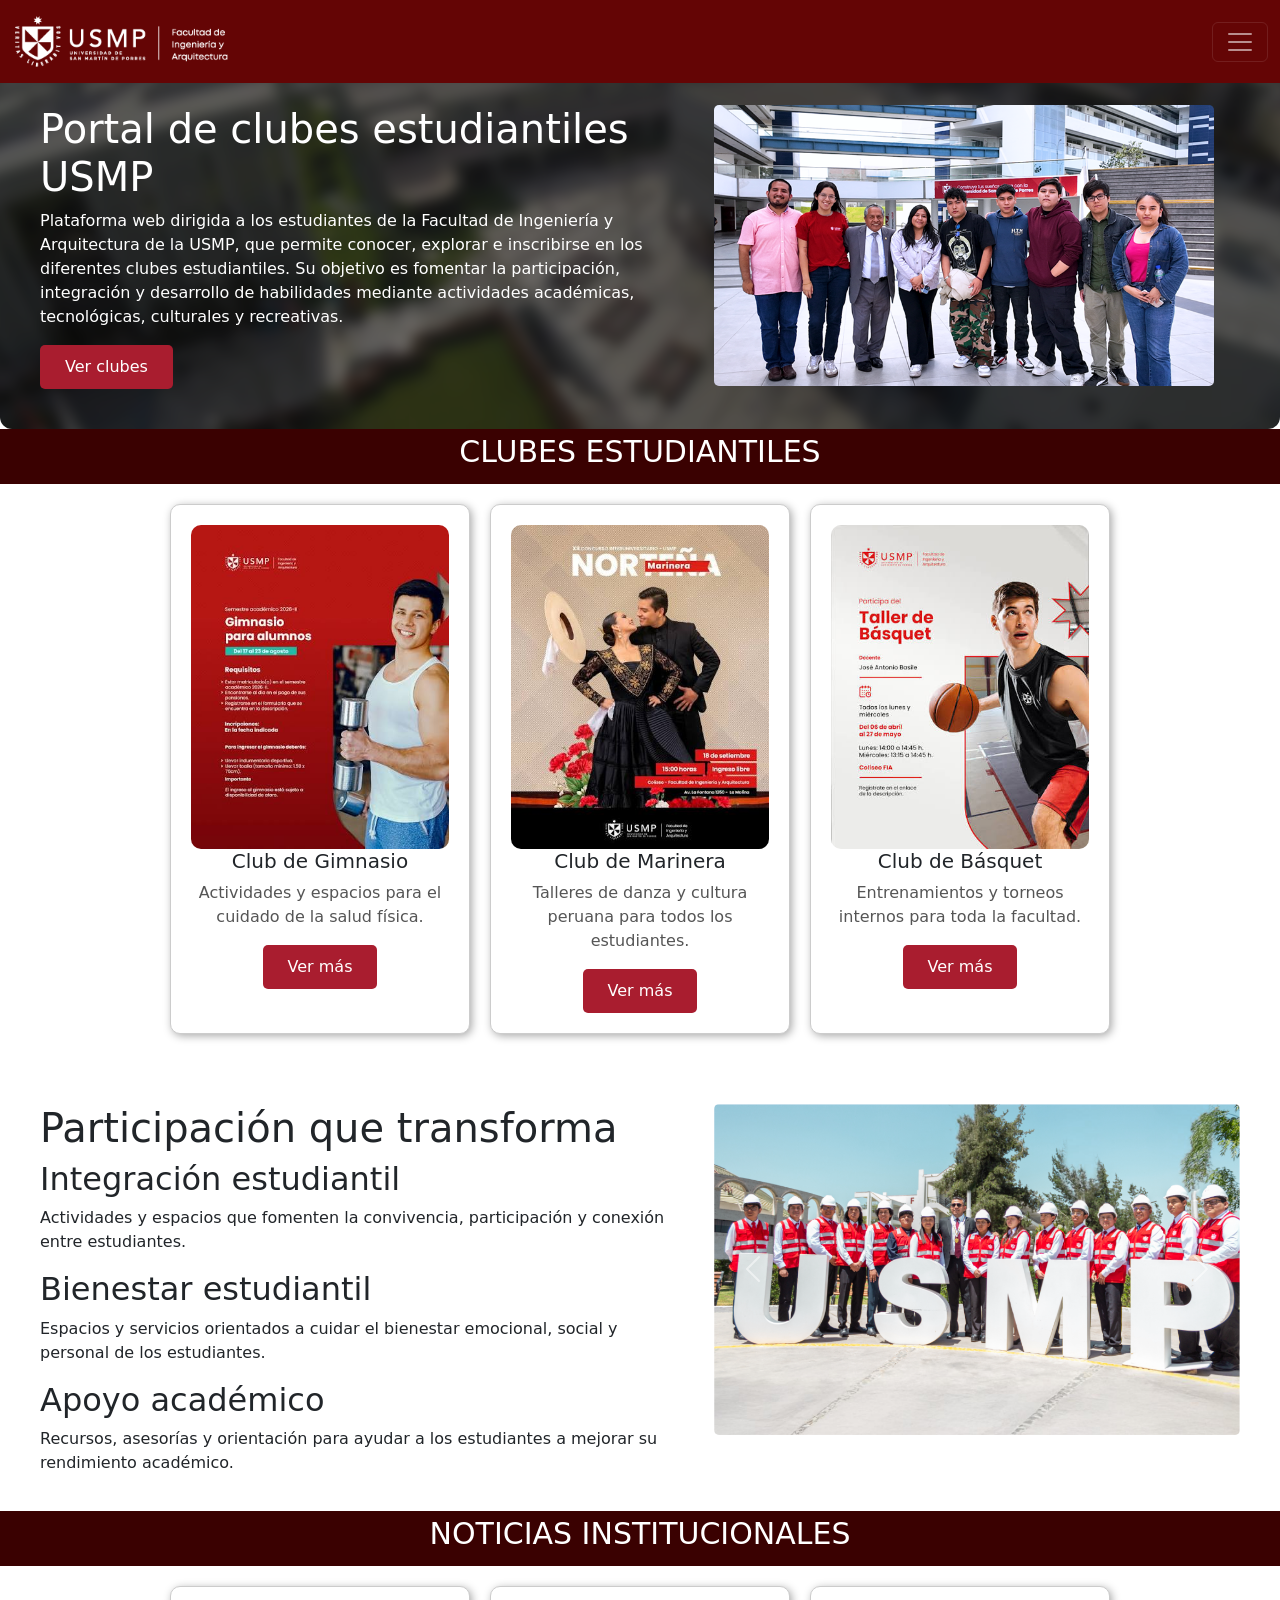
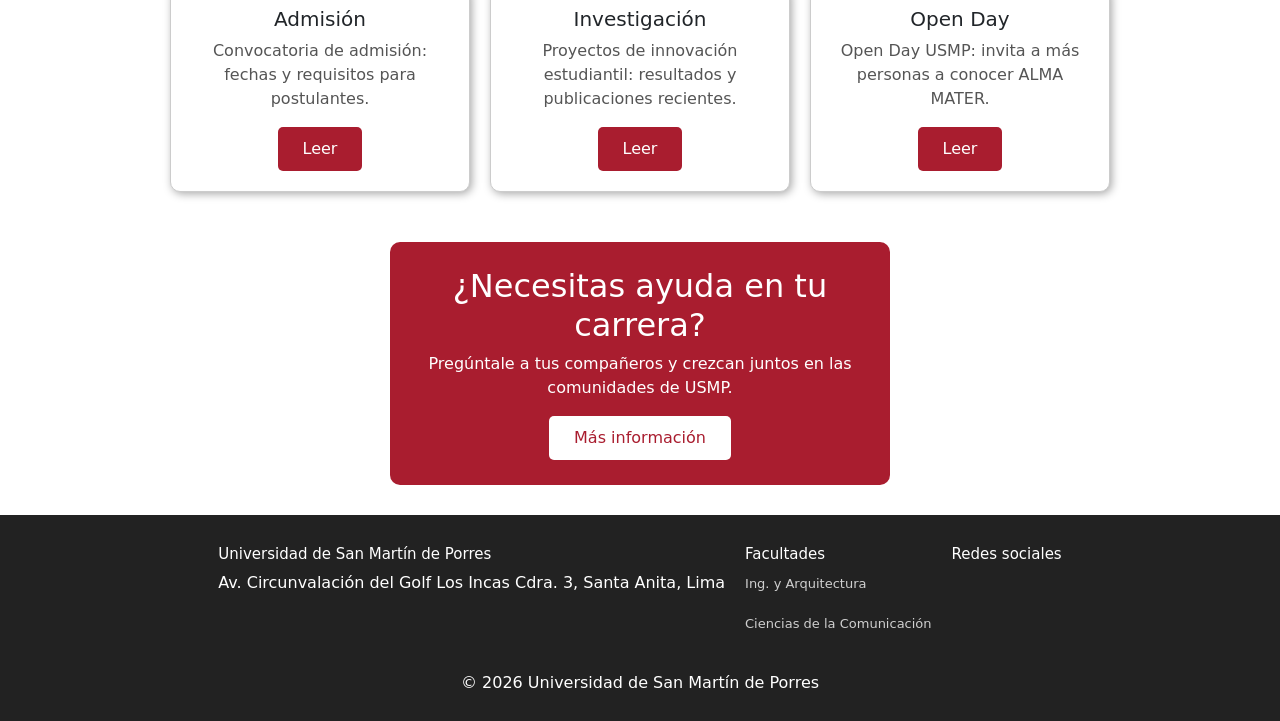
<file: index.html>
<!DOCTYPE html>
<html lang="es">
<head>
    <meta charset="UTF-8">
    <meta name="viewport" content="width=device-width, initial-scale=1.0">
    <title>Portal de clubes estudiantiles USMP</title>
    <link rel="stylesheet" href="css/estilos.css">
    <link href="https://cdn.jsdelivr.net/npm/bootstrap@5.3.8/dist/css/bootstrap.min.css" rel="stylesheet" integrity="sha384-sRIl4kxILFvY47J16cr9ZwB07vP4J8+LH7qKQnuqkuIAvNWLzeN8tE5YBujZqJLB" crossorigin="anonymous">

 </head>

 <body>
<header>
    <nav class="navbar navbar-dark fixed-top">
        <div class="container-fluid">
            <a class="navbar-brand" href="#">
                <img src="imagenes/logo.jpg" alt="logo USMP" class="logo-usmp">
            </a>
            <button class="navbar-toggler" type="button" data-bs-toggle="offcanvas" data-bs-target="#offcanvasNavbar" aria-controls="offcanvasNavbar" aria-label="Toggle navigation">
                <span class="navbar-toggler-icon"></span>
            </button>
            <div class="offcanvas offcanvas-end" tabindex="-1" id="offcanvasNavbar" aria-labelledby="offcanvasNavbarLabel">
                <div class="offcanvas-header">
                    <h5 class="offcanvas-title" id="offcanvasNavbarLabel">Menú</h5>
                    <button type="button" class="btn-close" data-bs-dismiss="offcanvas" aria-label="Close"></button>
                </div>
                <div class="offcanvas-body">
                    <ul class="navbar-nav justify-content-end flex-grow-1 pe-3">
                        <li class="nav-item">
                            <a class="nav-link active" aria-current="page" href="index.html" style="color: black;">Home</a>
                        </li>
                        <li class="nav-item">
                            <a class="nav-link" href="clubesE.html">Clubes abiertos</a>
                        </li>
                         <li class="nav-item">
                            <a class="nav-link" href="#notics">NOTICIAS INSTITUCIONALES</a>
                        </li>
                        <li class="nav-item dropdown">

                    </ul>
                    <form class="d-flex mt-3" role="search">
                        <input class="form-control me-2" type="search" placeholder="Search" aria-label="Search"/>
                        <button class="btn btn-outline-success" type="submit">Search</button>
                    </form>
                </div>
            </div>
        </div>
    </nav>
</header>

    <div class="fila hero">
        <div class="texto">            <h1>Portal de clubes estudiantiles USMP</h1>
            <p>
                Plataforma web dirigida a los estudiantes de la Facultad de Ingeniería
                y Arquitectura de la USMP, que permite conocer, explorar e inscribirse
                en los diferentes clubes estudiantiles. Su objetivo es fomentar la
                participación, integración y desarrollo de habilidades mediante
                actividades académicas, tecnológicas, culturales y recreativas.
            </p>
            <button>Ver clubes</button>
        </div>
        <div class="foto">
            <div class="fotoes">
                <img src="imagenes/estudiantes.jpg" alt="estudiantes">
            </div>
        </div>
    </div>

    <div class="titulo" id="clubs">CLUBES ESTUDIANTILES</div>
    <div class="contenedor">

        <div class="producto">
            <img src="imagenes/gimnasio.jpg" alt="">
            <h2>Club de Gimnasio</h2>
            <p>Actividades y espacios para el cuidado de la salud física.</p>
            <button>Ver más</button>
        </div>

        <div class="producto">
            <img src="imagenes/marinera.jpg" alt="">
            <h2>Club de Marinera</h2>
            <p>Talleres de danza y cultura peruana para todos los estudiantes.</p>
            <button>Ver más</button>
        </div>

        <div class="producto">
            <img src="imagenes/basquet.jpg" alt="">
            <h2>Club de Básquet</h2>
            <p>Entrenamientos y torneos internos para toda la facultad.</p>
            <button>Ver más</button>
        </div>

    </div>

    <div class="fila">
        <div class="texto">
            <h1>Participación que transforma</h1>
            <h2>Integración estudiantil</h2>
            <p>Actividades y espacios que fomenten la convivencia, participación y conexión entre estudiantes.</p>
            <h2>Bienestar estudiantil</h2>
            <p>Espacios y servicios orientados a cuidar el bienestar emocional, social y personal de los estudiantes.</p>
            <h2>Apoyo académico</h2>
            <p>Recursos, asesorías y orientación para ayudar a los estudiantes a mejorar su rendimiento académico.</p>
        </div>
        <div class="foto">
            <div id="carouselExample" class="carousel slide">
  <div class="carousel-inner">
    <div class="carousel-item active">
      <img src="imagenes/grupal.jpg" class="d-block w-100" alt="...">
    </div>
    <div class="carousel-item">
      <img src="imagenes/grupal2.jpg" class="d-block w-100" alt="...">
    </div>
    <div class="carousel-item">
      <img src="imagenes/grupal3.jpg" class="d-block w-100" alt="...">
    </div>
  </div>
  <button class="carousel-control-prev" type="button" data-bs-target="#carouselExample" data-bs-slide="prev">
    <span class="carousel-control-prev-icon" aria-hidden="true"></span>
    <span class="visually-hidden">Previous</span>
  </button>
  <button class="carousel-control-next" type="button" data-bs-target="#carouselExample" data-bs-slide="next">
    <span class="carousel-control-next-icon" aria-hidden="true"></span>
    <span class="visually-hidden">Next</span>
  </button>
</div>
        </div>
    </div>

    <div class="titulo" id="notics">NOTICIAS INSTITUCIONALES</div>
    <div class="contenedor">

        <div class="producto">
            <h2>Admisión</h2>
            <p>Convocatoria de admisión: fechas y requisitos para postulantes.</p>
            <button>Leer</button>
        </div>

        <div class="producto">
            <h2>Investigación</h2>
            <p>Proyectos de innovación estudiantil: resultados y publicaciones recientes.</p>
            <button>Leer</button>
        </div>

        <div class="producto">
            <h2>Open Day</h2>
            <p>Open Day USMP: invita a más personas a conocer ALMA MATER.</p>
            <button>Leer</button>
        </div>

    </div>

    <div class="destacado">
        <h2>¿Necesitas ayuda en tu carrera?</h2>
        <p>Pregúntale a tus compañeros y crezcan juntos en las comunidades de USMP.</p>
        <button>Más información</button>
    </div>

<footer>
        <div class="contenedor contenedor-footer">
            <div>
                <h2>Universidad de San Martín de Porres</h2>
                <p>Av. Circunvalación del Golf Los Incas Cdra. 3, Santa Anita, Lima</p>
            </div>
            <div>
                <h2>Facultades</h2>
                <p><a href="#">Ing. y Arquitectura</a></p>
                <p><a href="#">Ciencias de la Comunicación</a></p>
            </div>
            <div>
                <h2>Redes sociales</h2>
                <p>
                    <a href="#"><i class="bi bi-facebook"></i></a>
                    <a href="#"><i class="bi bi-instagram"></i></a>
                    <a href="#"><i class="bi bi-youtube"></i></a>
                </p>
            </div>
        </div>
        <p>© 2026 Universidad de San Martín de Porres</p>
    </footer>
<script src="https://cdn.jsdelivr.net/npm/bootstrap@5.3.8/dist/js/bootstrap.bundle.min.js" integrity="sha384-FKyoEForCGlyvwx9Hj09JcYn3nv7wiPVlz7YYwJrWVcXK/BmnVDxM+D2scQbITxI" crossorigin="anonymous"></script>
</body>
</html>
</file>
<file: css/estilos.css>
body {
    font-family: Arial;
background-color: #f2f2f2;
margin: 0;
padding-top: 65px; 
}

.navbar {
background-color: #640505;
padding: 10px 25px;
}

.logo-usmp {
height: 57px;
width: auto;
border-radius: 6px;
}

.menu {
text-align: center;
background-color: white;
padding: 15px;
border-bottom: 1px dashed black;
}

.menu a {
color: black;
text-decoration: none;
margin: 15px;
}

.menu a:hover {
color: #a91d2f;
}

.titulo {
font-size: 30px;
text-align: center;
color: white;
padding-bottom: 10px;
background-color: #3a0101;
}

.contenedor {
display: flex;
gap: 20px;
justify-content: center;
margin-bottom: 50px;
margin-top: 20px;
}

.fila {
display: flex;
gap: 30px;
padding: 20px 40px;
}

.fila .texto {
width: 55%;
}

.fila .foto {
width: 45%;
}

.fila.hero {
    position: relative;
    overflow: hidden;
    border-radius: 12px;
    padding: 40px;
    color: white;
    isolation: isolate;
}

.fila.hero::before {
    content: "";
    position: absolute;
    inset: 0;
    background-image: url('../imagenes/campus.jpg');
    background-size: cover;
    background-position: center;
    filter: blur(6px) brightness(0.45);
    transform: scale(1.1);
    z-index: -1;
}

.fila.hero h1,
.fila.hero p {
    color: white;
}

.fila.hero button {
    background-color: #a91d2f;
    color: white;
    border: none;
    border-radius: 5px;
    padding: 10px 25px;
    cursor: pointer;
}


.foto img {
text-align: center;
padding: 60px auto;
border-radius: 5px;
width: 500px;
box-shadow: #222;
}

.producto-foto {
background-color: #d9d9d9;
color: #000000;
text-align: center;
padding: 40px 10px;
border-radius: 10px 10px 0 0;
}

.producto {
width: 300px;
background-color: white;
padding: 20px;
text-align: center;
border: 1px solid #ccc;
border-radius: 10px;
box-shadow: 2px 2px 8px #aaa;
}

.producto h2 {
font-size: 20px;
}

.producto h3 {
color: #a91d2f;
}

.producto p {
color: #555;
}

.producto button {
background-color: #a91d2f;
color: white;
border: none;
border-radius: 5px;
padding: 10px 25px;
cursor: pointer;
}

.producto button:hover {
background-color: #7a1522;
}

.producto img{
width: 100%;
border-radius: 10px;
}
.destacado {
width: 500px;
background-color: #a91d2f;
color: white;
margin: 30px auto;
padding: 25px;
text-align: center;
border-radius: 10px;
}

.destacado button {
background-color: white;
color: #a91d2f;
border: none;
border-radius: 5px;
padding: 10px 25px;
cursor: pointer;
}

.destacado button:hover {
background-color: #b91515;
}

footer {
background-color: #222;
color: white;
text-align: center;
padding: 10px;
margin-top: 30px;
}
.nav-item a{
color: black;
}

.nav-item a:hover{
color: #e90c0c;
}

.portada-clubes {
    min-height: 280px;
    align-items: center;
}

.ruta-navegacion {
    font-size: 13px;
    opacity: 0.8;
}

.ruta-navegacion a {
    color: white;
}

.boton-contorno {
    background: transparent;
    border: 1px solid white;
    margin-left: 10px;
}

.encabezado-flex {
    display: flex;
    justify-content: space-between;
    align-items: center;
    padding-left: 40px;
    padding-right: 40px;
}

.ver-todo {
    color: white;
    font-size: 14px;
    text-decoration: underline;
}

.producto-ancho {
    width: 380px;
}

.producto-horizontal {
    width: 320px;
    display: flex;
    gap: 12px;
    text-align: left;
    align-items: center;
}

.producto-horizontal h2 {
    font-size: 14px;
    line-height: 1.3;
}


.contenedor-grid {
    flex-wrap: wrap;
}

.etiqueta {
    display: inline-block;
    font-size: 11px;
    padding: 3px 10px;
    border-radius: 20px;
    font-weight: 600;
    margin-bottom: 8px;
}

.etiqueta-roja { background-color: #a91d2f; color: white; }
.etiqueta-contorno { background: transparent; border: 1px solid; }
.etiqueta-contorno.etiqueta-naranja { color: #d97706; border-color: #d97706; }
.etiqueta-contorno.etiqueta-azul    { color: #2563eb; border-color: #2563eb; }
.etiqueta-contorno.etiqueta-verde   { color: #16a34a; border-color: #16a34a; }
.etiqueta-contorno.etiqueta-roja    { color: #a91d2f; border-color: #a91d2f; }

.destacado-lista {
    width: 380px;
    text-align: left;
}

.destacado-lista a {
    color: white;
    text-decoration: underline;
}

.contenedor-footer {
    text-align: left;
    align-items: flex-start;
    margin-bottom: 20px;
}

.contenedor-footer h2 {
    font-size: 15px;
}

.contenedor-footer a {
    color: #cfcfcf;
    text-decoration: none;
    font-size: 13px;
}

.contenedor-footer a:hover {
    color: white;
}
</file>
